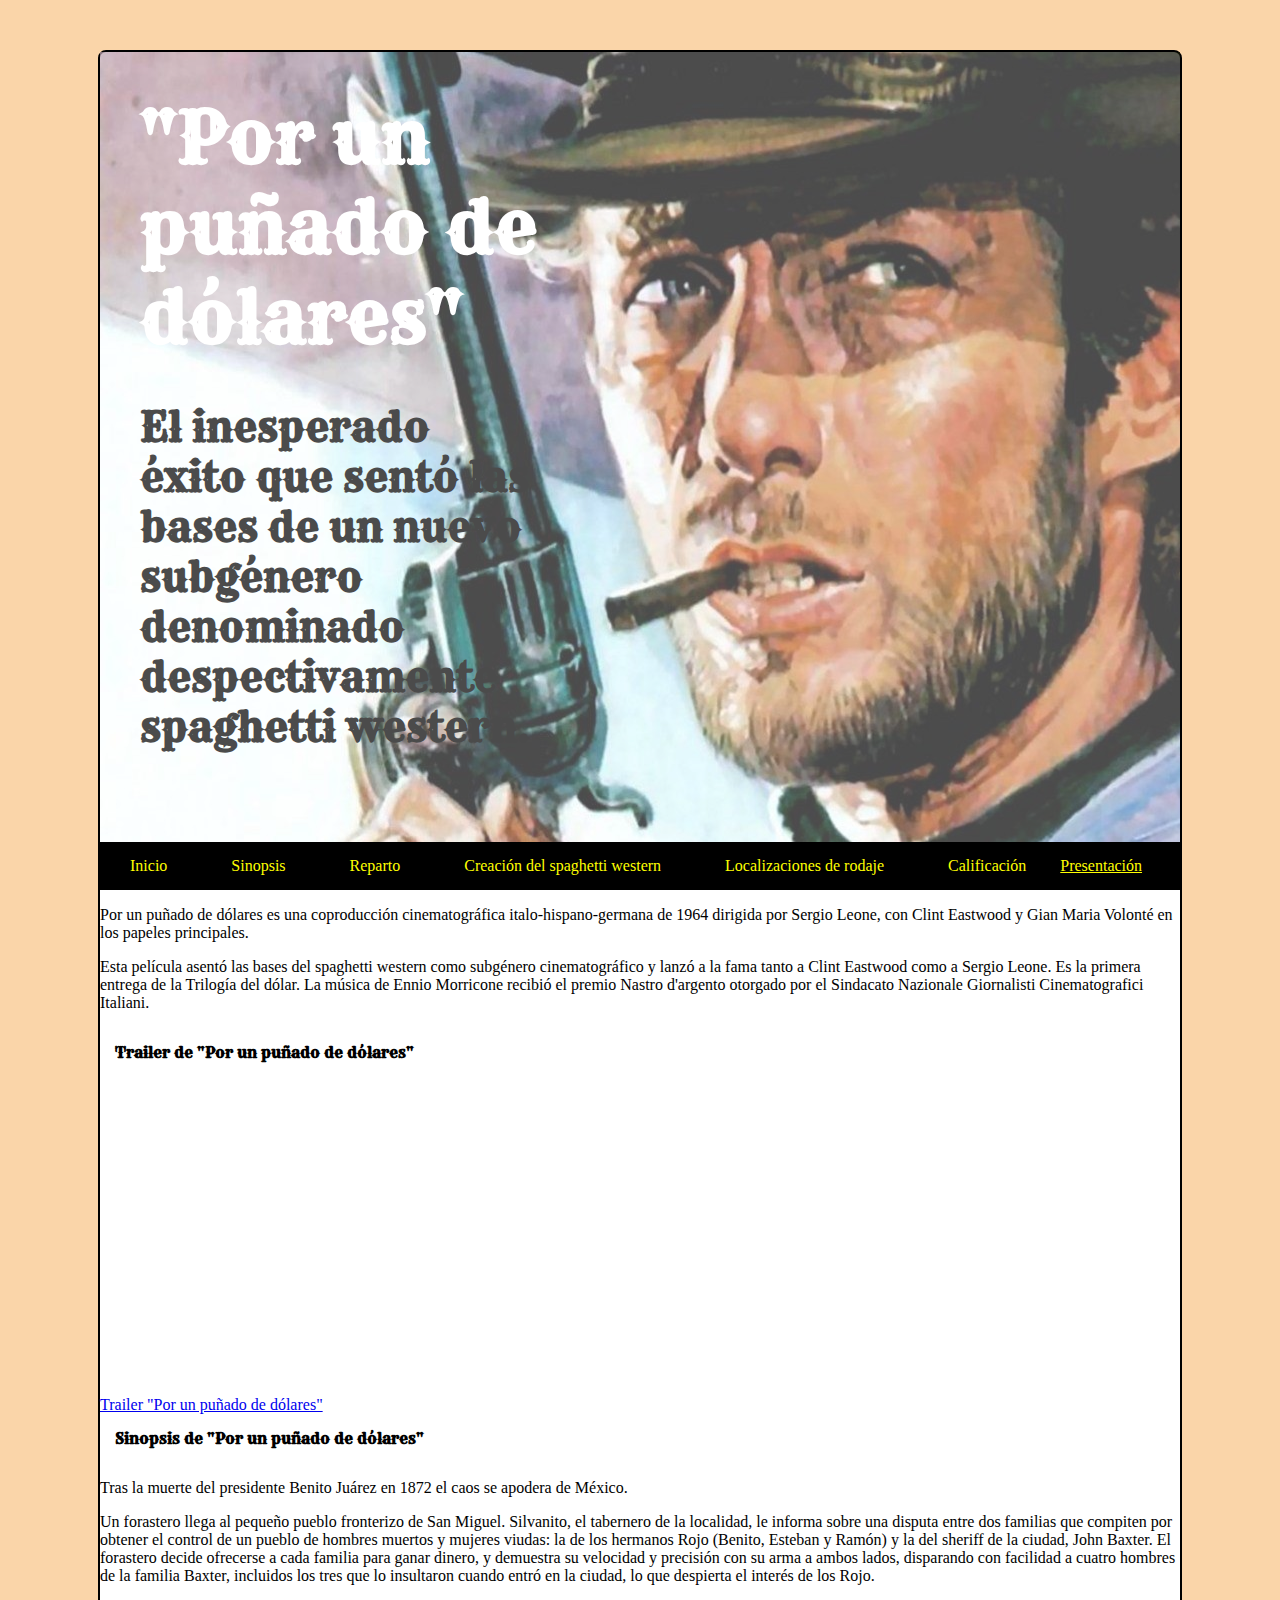
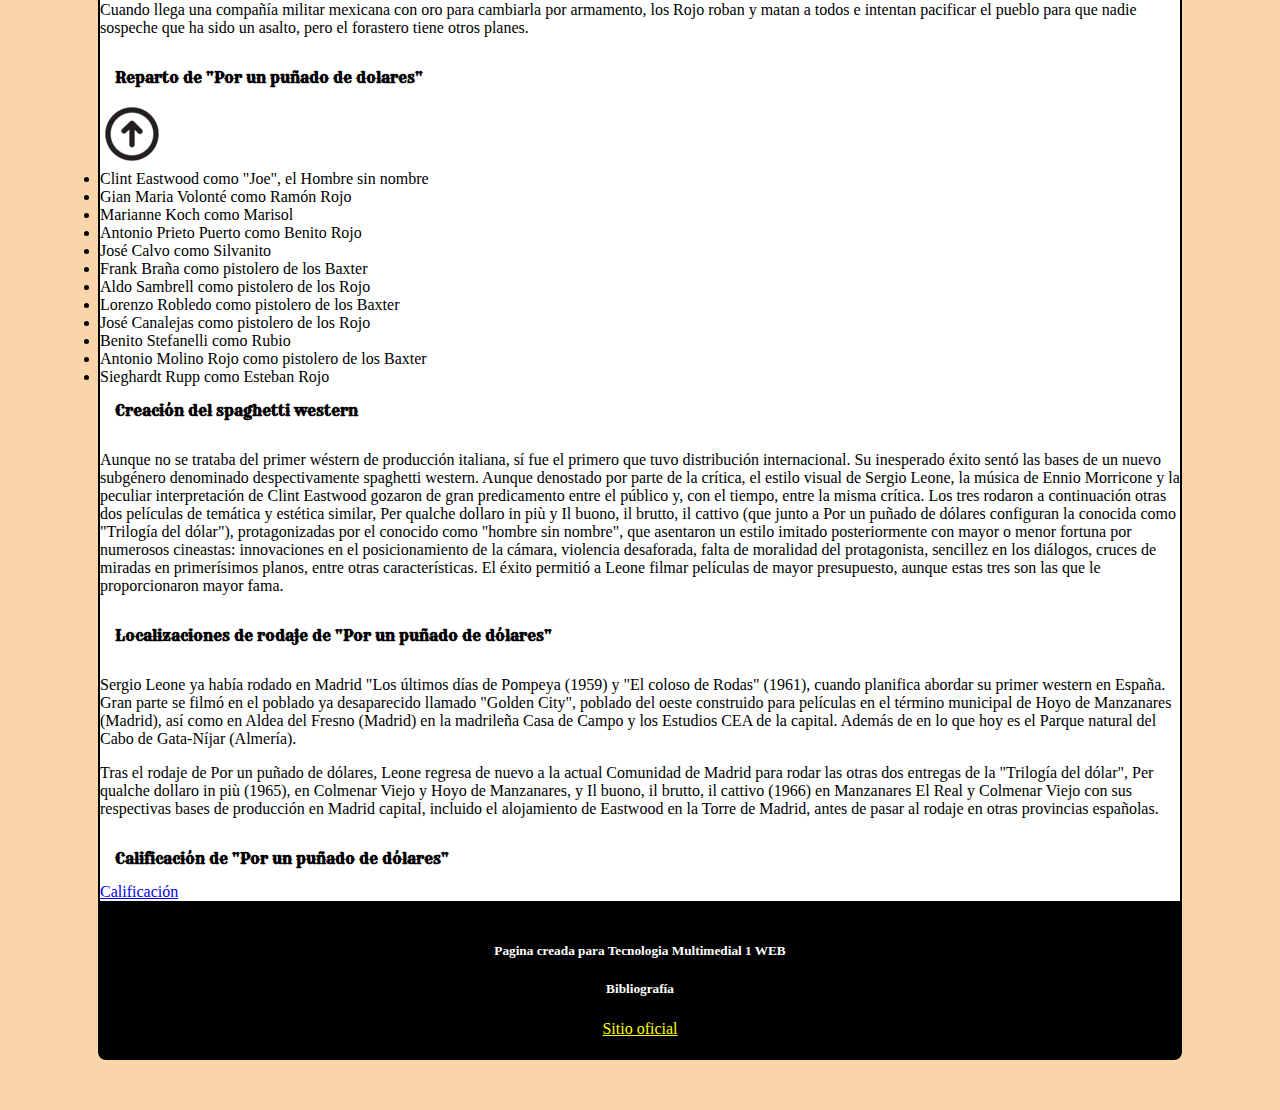
<file: index.html>
<!DOCTYPE html>
<html lang="en" dir="ltr">
  <head>
    <meta charset="utf-8">
    <title>Ejercicio 5</title>
    <link rel="stylesheet" href="css/estilos.css">
  </head>
  <body>
    <div class="contenedor">
        <div class="cabeza">
            <div class="img1">
    <h1 id="top">"Por un puñado de dólares"</h1>
    <h3>El inesperado éxito que sentó las bases de un nuevo subgénero denominado despectivamente spaghetti western.</h3>
</div>
<div class="menu">
    <ul>
    <li class="item"><a href="#">Inicio</a></li>
    <li class="item"><a href="#Sinopsis">Sinopsis</a></li>
    <li class="item"><a href="#Reparto">Reparto</a></li>
    <li class="item"><a href="#Creación del spaghetti western">Creación del spaghetti western</a></li>
    <li class="item"><a href="#Localizaciones de rodaje">Localizaciones de rodaje</a></li>
    <li class="item"><a href="#Calificación">Calificación</a></li>
    <a href="file:///C:/Users/starw/OneDrive/Escritorio/Pagina%20web/Pagina%20web/Autor.html" class="vinculo">Presentación</a>
    </ul>
</div>

<div class="cuerpo">
    <p>Por un puñado de dólares es una coproducción cinematográfica italo-hispano-germana de 1964 dirigida por Sergio Leone, con Clint Eastwood y Gian Maria Volonté en los papeles principales.</p>
    <p>Esta película asentó las bases del spaghetti western como subgénero cinematográfico y lanzó a la fama tanto a Clint Eastwood como a Sergio Leone. Es la primera entrega de la Trilogía del dólar. La música de Ennio Morricone recibió el premio Nastro d'argento otorgado por el Sindacato Nazionale Giornalisti Cinematografici Italiani.
    </p>
<div class="marco-video">
    <h4 id="Trailer">Trailer de "Por un puñado de dólares"</h4>
        <iframe width="560" height="315" src="https://www.youtube.com/watch?v=RFWYI5buWlY" frameborder="0" allow="accelerometer; autoplay; clipboard-write; encrypted-media; gyroscope; picture-in-picture" allowfullscreen>
        </iframe>
      </div>
      <a href="https://www.youtube.com/watch?v=RFWYI5buWlY">Trailer "Por un puñado de dólares"</a>
      <h4 id="Sinopsis">Sinopsis de "Por un puñado de dólares"</h4>
    <p>Tras la muerte del presidente Benito Juárez en 1872 el caos se apodera de México.</p>
    <p>Un forastero llega al pequeño pueblo fronterizo de San Miguel. Silvanito, el tabernero de la localidad, le informa sobre una disputa entre dos familias que compiten por obtener el control de un pueblo de hombres muertos y mujeres viudas: la de los hermanos Rojo (Benito, Esteban y Ramón) y la del sheriff de la ciudad, John Baxter. El forastero decide ofrecerse a cada familia para ganar dinero, y demuestra su velocidad y precisión con su arma a ambos lados, disparando con facilidad a cuatro hombres de la familia Baxter, incluidos los tres que lo insultaron cuando entró en la ciudad, lo que despierta el interés de los Rojo.</p>
    <p>Cuando llega una compañía militar mexicana con oro para cambiarla por armamento, los Rojo roban y matan a todos e intentan pacificar el pueblo para que nadie sospeche que ha sido un asalto, pero el forastero tiene otros planes.</p>
    <h4 id="Reparto">Reparto de "Por un puñado de dolares"</h4>
    <a href="#top"><img src="img/flecha arriba.png" alt="Una flecha"></a>
    <ul>
        <li>Clint Eastwood como "Joe", el Hombre sin nombre</li>
        <li>Gian Maria Volonté como Ramón Rojo</li>
        <li>Marianne Koch como Marisol</li>
        <li>Antonio Prieto Puerto como Benito Rojo</li>
        <li>José Calvo como Silvanito</li>
        <li>Frank Braña como pistolero de los Baxter</li>
        <li>Aldo Sambrell como pistolero de los Rojo</li>
        <li>Lorenzo Robledo como pistolero de los Baxter</li>
        <li>José Canalejas como pistolero de los Rojo</li>
        <li>Benito Stefanelli como Rubio</li>
        <li>Antonio Molino Rojo como pistolero de los Baxter</li>
        <li>Sieghardt Rupp como Esteban Rojo</li>
      </ul>
      <h4 id="Creación del spaghetti western">Creación del spaghetti western</h4>
      <p>Aunque no se trataba del primer wéstern de producción italiana,​ sí fue el primero que tuvo distribución internacional. Su inesperado éxito sentó las bases de un nuevo subgénero denominado despectivamente spaghetti western. Aunque denostado por parte de la crítica, el estilo visual de Sergio Leone, la música de Ennio Morricone y la peculiar interpretación de Clint Eastwood gozaron de gran predicamento entre el público y, con el tiempo, entre la misma crítica. Los tres rodaron a continuación otras dos películas de temática y estética similar, Per qualche dollaro in più y Il buono, il brutto, il cattivo (que junto a Por un puñado de dólares configuran la conocida como "Trilogía del dólar"), protagonizadas por el conocido como "hombre sin nombre", que asentaron un estilo imitado posteriormente con mayor o menor fortuna por numerosos cineastas: innovaciones en el posicionamiento de la cámara, violencia desaforada, falta de moralidad del protagonista, sencillez en los diálogos, cruces de miradas en primerísimos planos, entre otras características. El éxito permitió a Leone filmar películas de mayor presupuesto, aunque estas tres son las que le proporcionaron mayor fama.</p>
      <h4 id="Localizaciones de rodaje">Localizaciones de rodaje de "Por un puñado de dólares"</h4>
      <p>Sergio Leone ya había rodado en Madrid "Los últimos días de Pompeya (1959) y "El coloso de Rodas" (1961), cuando planifica abordar su primer western en España. Gran parte se filmó en el poblado ya desaparecido llamado "Golden City", poblado del oeste construido para películas en el término municipal de Hoyo de Manzanares (Madrid), así como en Aldea del Fresno (Madrid) en la madrileña Casa de Campo y los Estudios CEA de la capital. Además de en lo que hoy es el Parque natural del Cabo de Gata-Níjar (Almería).</p>
      <p>Tras el rodaje de Por un puñado de dólares, Leone regresa de nuevo a la actual Comunidad de Madrid para rodar las otras dos entregas de la "Trilogía del dólar", Per qualche dollaro in più (1965), en Colmenar Viejo y Hoyo de Manzanares, y Il buono, il brutto, il cattivo (1966) en Manzanares El Real y Colmenar Viejo con sus respectivas bases de producción en Madrid capital, incluido el alojamiento de Eastwood en la Torre de Madrid, antes de pasar al rodaje en otras provincias españolas.</p>
    </div>
    <div class="Calificación">
        <h4 id="Calificación">Calificación de "Por un puñado de dólares"</h4>
        <a href="https://www.ecartelera.com/peliculas/por-un-punado-dolares/">Calificación</a>
      </div>
    <div class="pie">
      <h5>Pagina creada para Tecnologia Multimedial 1 WEB</h5>
      <h5>Bibliografía</h5>
      <a href="https://es.wikipedia.org/wiki/Por_un_pu%C3%B1ado_de_d%C3%B3lares" class="vinculo">Sitio oficial</a>
    </div>
  </div>
</body>
</html>
</file>
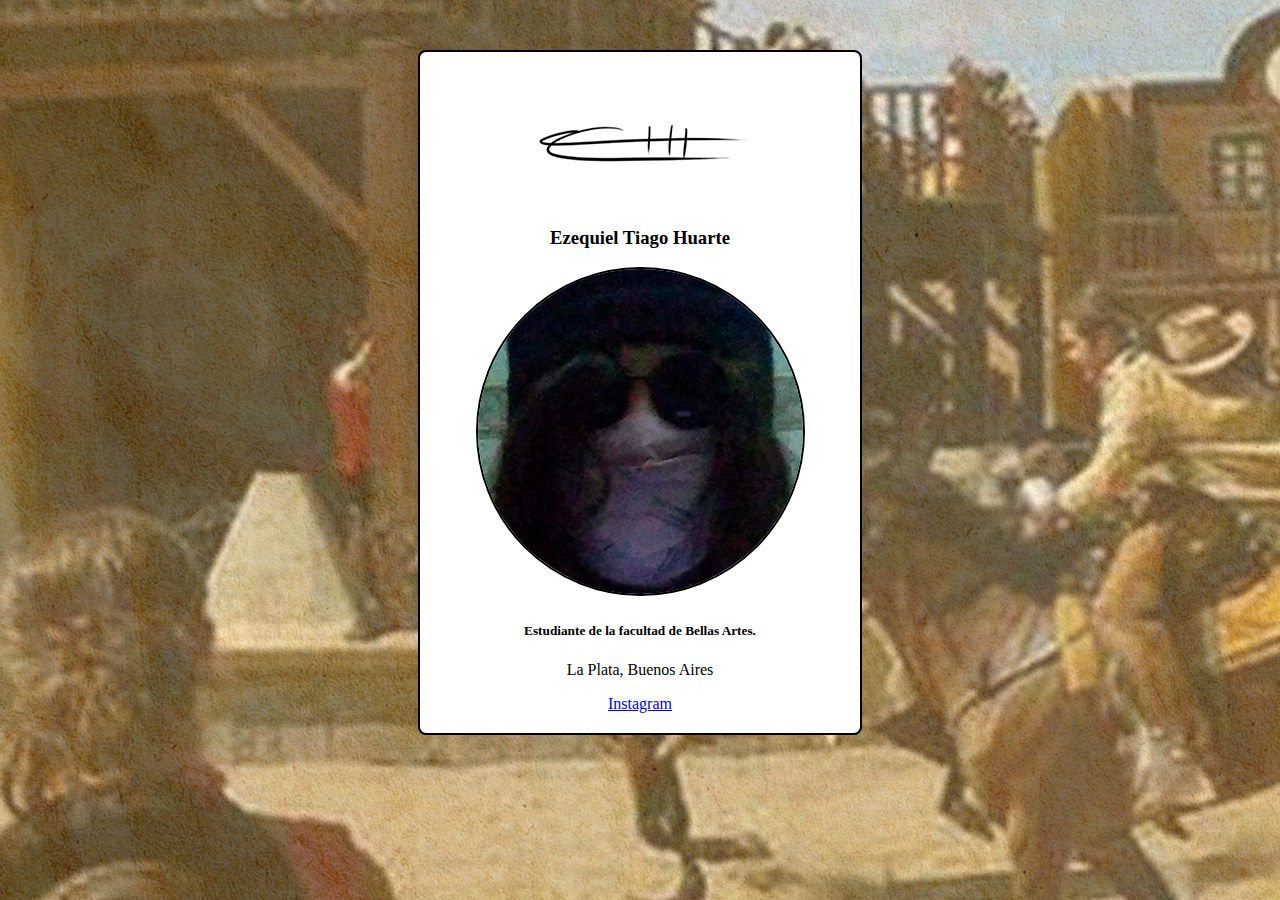
<file: Autor.html>
<!DOCTYPE html>
<html lang="en" dir="ltr">
  <head>
    <meta charset="utf-8">
    <title>Autor</title>
    <link rel="stylesheet" href="css/estilos2.css">
  </head>
  <body>
    <div class="contenedor">
    <img src="img/firma.png" alt="Firma">
    <h3>Ezequiel Tiago Huarte</h3>
    <img src="img/E400.png" alt="Perfil" class="borde">
    <h5>Estudiante de la facultad de Bellas Artes.</h5>
    <p>La Plata, Buenos Aires</p>
    <a href="https://www.instagram.com/sumo_owo/">Instagram</a>
</div>
</body>
</html>
</file>
<file: css/estilos.css>
@import url('https://fonts.googleapis.com/css2?family=Montserrat:wght@200&family=Rye&display=swap');
body, h1, h3, h4, ul, li{
    margin: 0px;
    padding: 0px;
 }
body{
    background-color:rgb(250, 213, 169);
  }  
  h1{
    color: white;
  font-family: 'Rye', cursive;
  font-size: 72px;
  width: 400px;
  padding: 20px;
  text-align: start;
}
h3 {
  color: black;
  font-family: 'Rye', cursive;
  font-size: 40px;
  width: 400px;
  padding: 20px;
}
h4 {
  color: black;
  font-family: 'Rye', cursive;
  font-size: 15px;
  width: 500px;
  padding: 15px;
}
.contenedor {
    width: 1080px;
    background-color: white;
    margin:50px auto;
    border: 2px solid black;
    border-radius: 8px;
}
.img1{
background-image: url(../img/portada.jpg);
opacity: .7;
height: 750px;
padding: 20px;
}
.pie {
  color: white;
  background-color: black;
  padding: 20px;
  text-align: center;
}
.vinculo {
  color: yellow;
}
.menu {
  color: yellow;
  background-color: black;
}
.item{
  display: inline-block;
  padding: 15px;

}
.item a{
  color: yellow;
  text-decoration: none;
  padding: 15px;

}
</file>
<file: css/estilos2.css>
body, h1{
    margin: 0px;
    padding: 0px;
 }
 body {
    background-image: url(../img/Fondo.jpg);
           }
.contenedor{
    width: 400px;
    background-color: white;
    margin:50px auto;
  padding: 20px;
  border: 2px solid black;
  border-radius: 8px;
  text-align: center;
}
.borde{
    border: 2px solid black;
    border-radius: 175px;   
}
</file>
